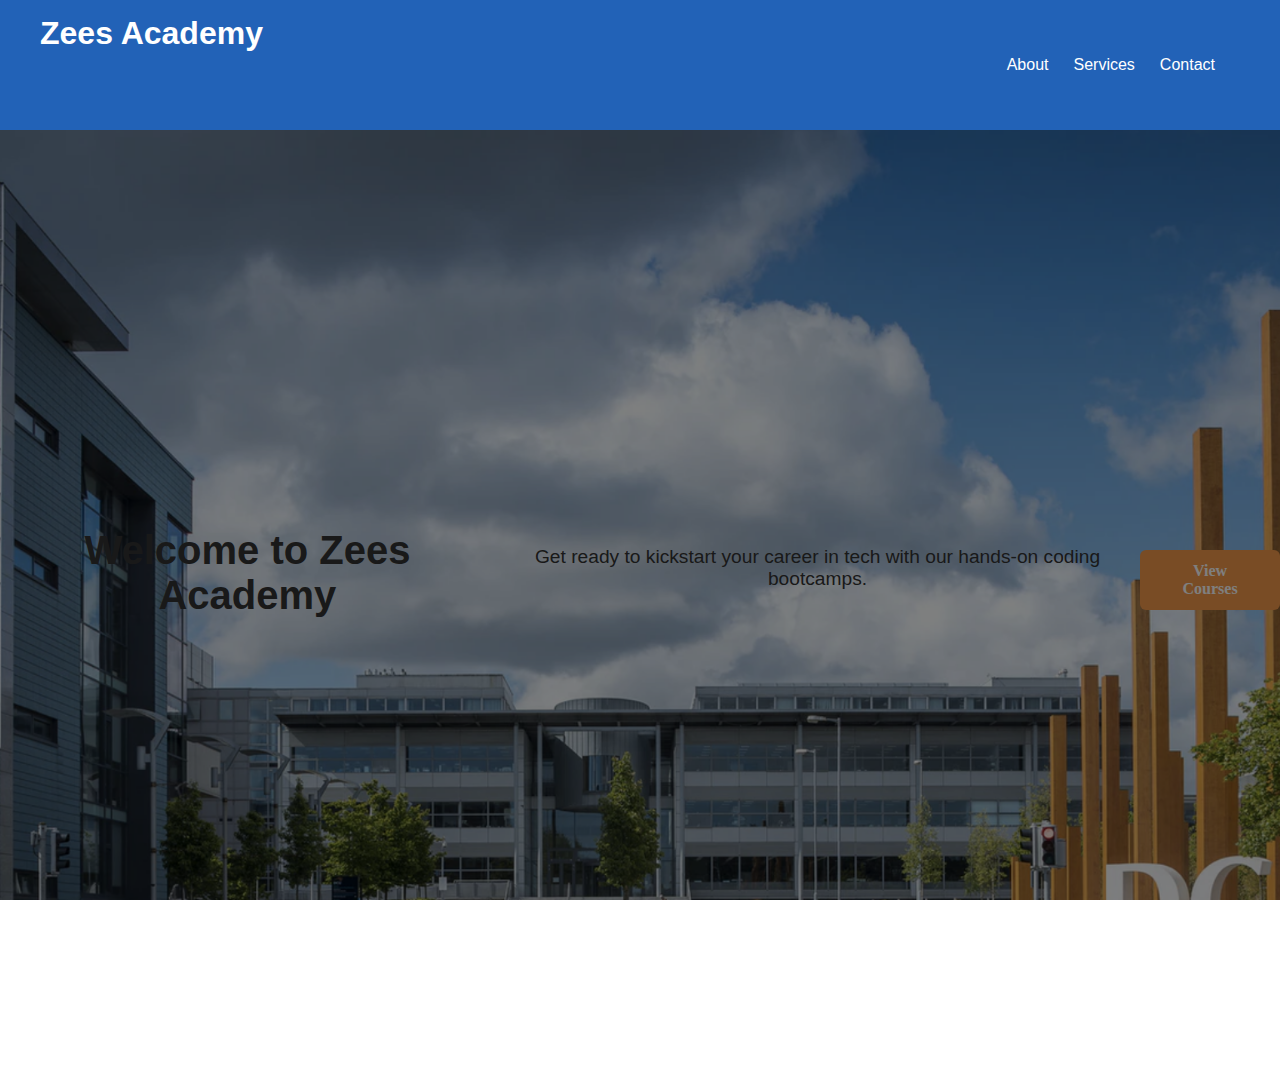
<file: index.html>
<!DOCTYPE html>
<html lang="en">

<head>
    <meta charset="UTF-8">
    <meta name="viewport" content="width=device-width, initial-scale=1.0">
    <title>Zees Academy | Home</title>
    <link rel="stylesheet" href="style.css">
</head>

<body>
    <!-- <section class="header">

    </section>
     -->
    <header>
        <nav>
            <h1 class="logo">Zees Academy</h1>
            <ul class="nav-links">
                <li><a href="pages/about.html">About</a></li>
                <li><a href="pages/services.html">Services</a></li>
                <li><a href="pages/contact.html">Contact</a></li>
                <li><a href="collections.html"></a></li>
            </ul>
        </nav>
    </header>

    <main>
        <section class="hero">
            <h2>Welcome to Zees Academy</h2>
            <p>Get ready to kickstart your career in tech with our hands-on coding bootcamps.</p>
            <a href="pages/services.html" class="btn">View Courses</a>
        </section>
    </main>

    <footer>
        <p>&copy; 2025 Zees Academy | All rights reserved</p>
    </footer>
</body>

</html>
</file>
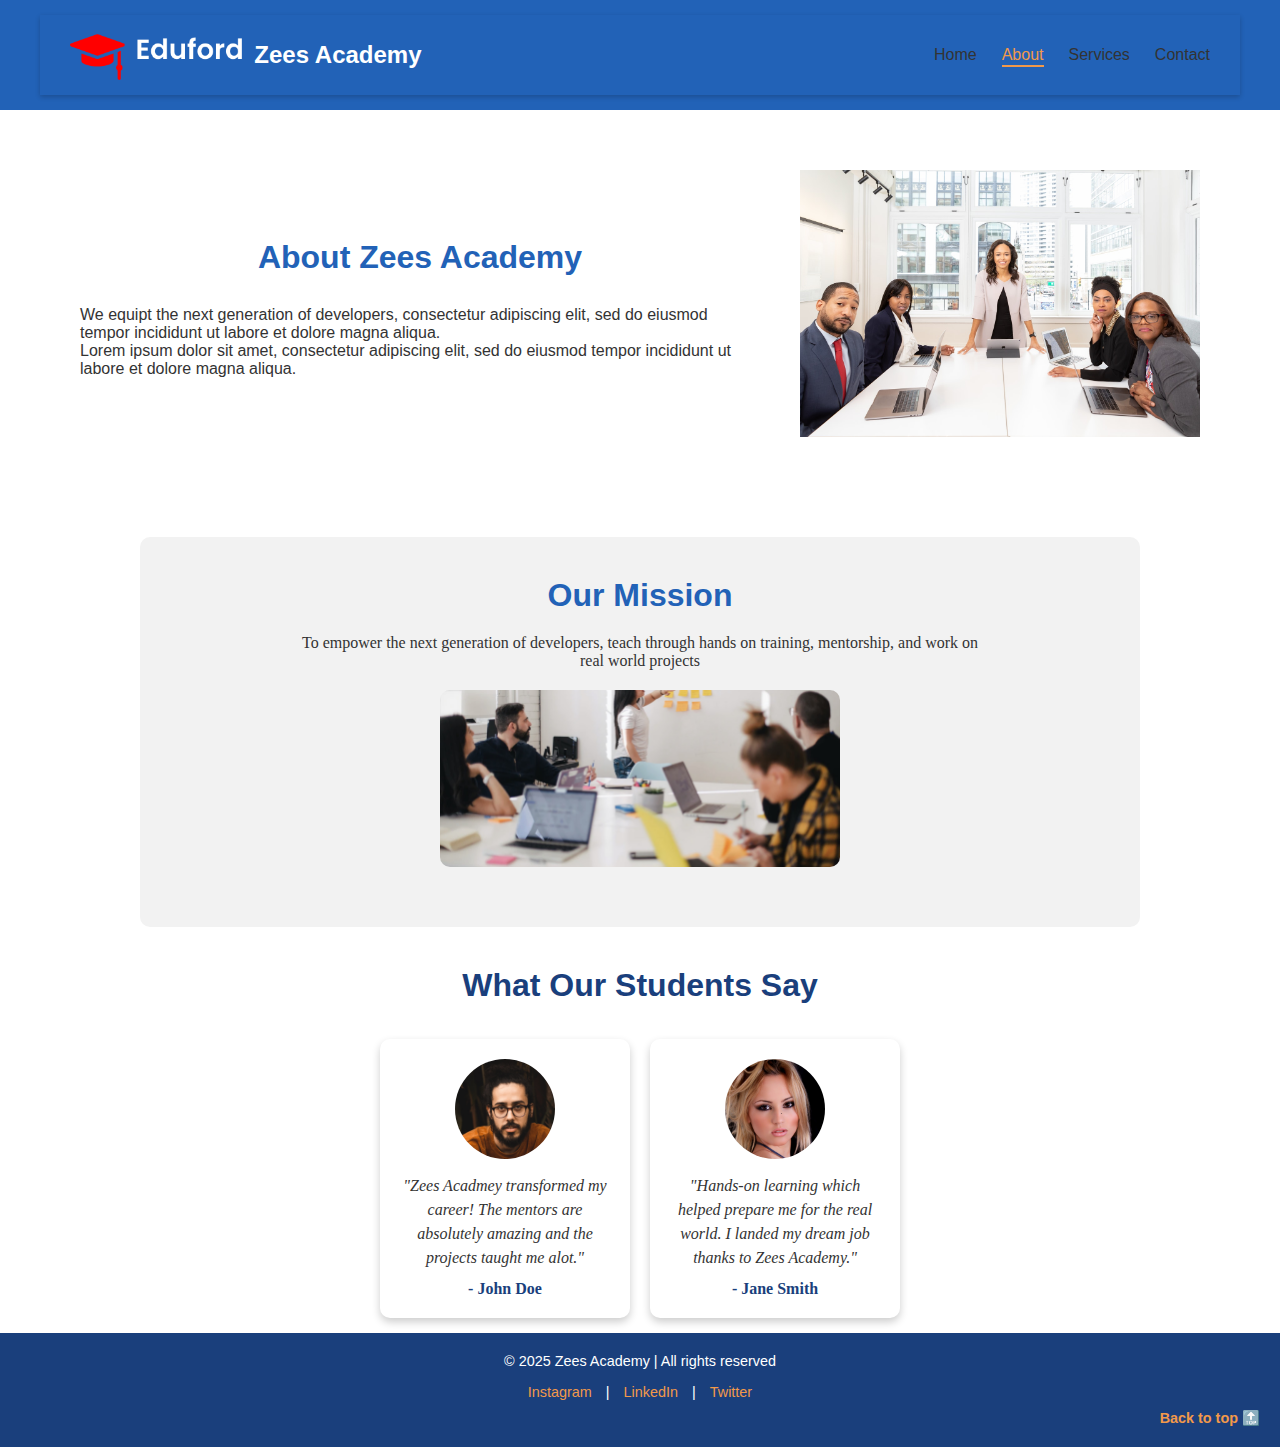
<file: about.html>
<!DOCTYPE html>
<html lang="en">

<head>
    <meta charset="UTF-8">
    <meta name="viewport" content="width=device-width, initial-scale=1.0">
    <title>About | Zees Academy</title>
    <link rel="stylesheet" href="assets/style.css">
</head>

<body id="top">
     <header>
        <nav class="navbar">
            <div class="logo-container">
                <img src="images/logo.png" alt="Zees academy logo" class="logo">
                <h1 class="logo-title">Zees Academy</h1>
            </div>
            <ul class="nav-links">
                <li><a href="index.html">Home</a></li>
                <li><a href="about.html" class="active">About</a></li>
                <li><a href="services.html">Services</a></li>
                <li><a href="contact.html">Contact</a></li>
            </ul>
        </nav>
    </header>

    <main>
        <section class="about">
            <div class="about-text">
                <h2>About Zees Academy</h2>
                <p>We equipt the next generation of developers, consectetur adipiscing elit, sed do eiusmod tempor incididunt ut labore et dolore magna aliqua.</p>
                <p>Lorem ipsum dolor sit amet, consectetur adipiscing elit, sed do eiusmod tempor incididunt ut labore et dolore magna aliqua.</p>
            </div>
            <div class="about-image">
                <img src="images/about.jpg" alt="Group of students learning at Zees Academy">
            </div>
        </section>

        <section class="mission">
            <h2>Our Mission</h2>
            <p>To empower the next generation of developers, teach through hands on training, mentorship, and work on real world projects</p>
            <img src="images/banner2.jpg" alt="students working on coding project" class="mission-image">
        </section>

        <section class="reviews">
            <h2>What Our Students Say</h2>
            <div class="review-grid">
                <div class="review-card">
                    <img src="images/user2.jpg" alt="John Doe" class="review-img">
                    <p>"Zees Acadmey transformed my career! The mentors are absolutely amazing and the projects taught me alot."</p>
                    <h4>- John Doe</h4>
                </div>
                <div class="review-card">
                    <img src="images/user1.jpg" alt="Jane Smith" class="review-img">
                    <p>"Hands-on learning which helped prepare me for the real world. I landed my dream job thanks to Zees Academy."</p>
                    <h4>- Jane Smith</h4>
                </div>
            </div>
        </section>
    </main>

       <footer>
        <div class="social-links">
        <p>&copy; 2025 Zees Academy | All rights reserved</p>
        <a href="https://instagram.com" target="_blank">Instagram</a> |
        <a href="https://linkedin.com" target="_blank">LinkedIn</a> |
        <a href="https://x.com" target="_blank">Twitter</a>
        </div>

        <div class="back-to-top">
              <a href="#top">Back to top 🔝</a>
        </div>
    </footer>
</body>
</html>
</file>
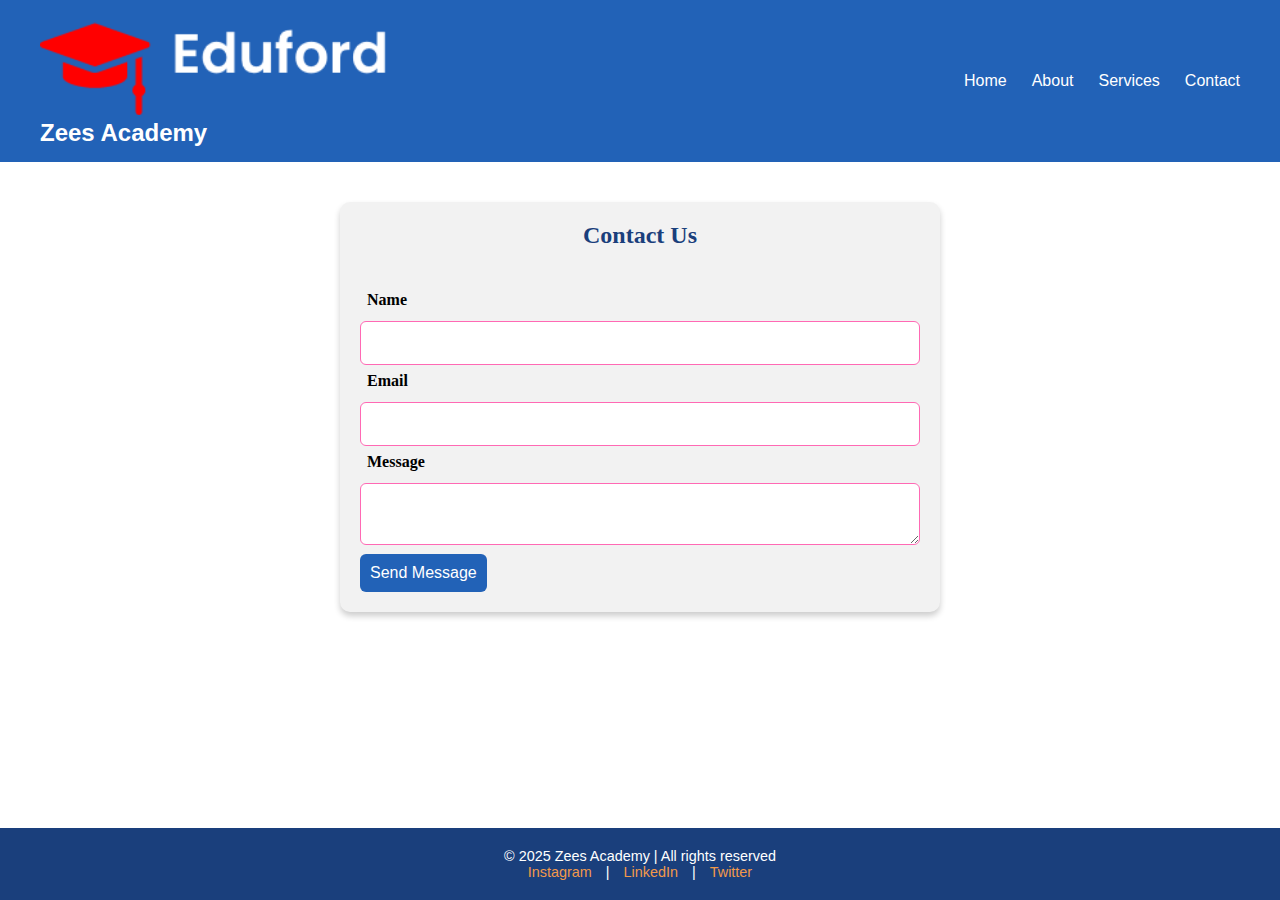
<file: contact.html>
<!DOCTYPE html>
<html lang="en">

<head>
    <meta charset="UTF-8">
    <meta name="viewport" content="width=device-width, initial-scale=1.0">
    <title>Contact | Zees Academy</title>
    <link rel="stylesheet" href="style.css">
</head>

<body>
     <header>
        <nav class="navbar">
            <div class="logo-container">
                <img src="images/logo.png" alt="Zees academy logo" class="logo">
                <h1 class="logo-title">Zees Academy</h1>
            </div>
            <ul class="nav-links">
                <li><a href="index.html">Home</a></li>
                <li><a href="about.html">About</a></li>
                <li><a href="services.html">Services</a></li>
                <li><a href="contact.html" class="active">Contact</a></li>
            </ul>
        </nav>
    </header>

    <main>
        <section class="contact-form">
            <h2>Contact Us</h2>
            <form>
                <label for="name">Name</label>
                <input type="text" id="name" name="name" required>

                <label for="email">Email</label>
                <input type="email" id="email" name="email" required>

                <label for="message">Message</label>
                <textarea id="message" name="message" required></textarea>
                <button type="submit">Send Message</button>
            </form>
            
        </section>
    </main>

      <footer>
        <div class="social-links">
        <p>&copy; 2025 Zees Academy | All rights reserved</p>
        <a href="https://instagram.com" target="_blank">Instagram</a> |
        <a href="https://linkedin.com" target="_blank">LinkedIn</a> |
        <a href="https://x.com" target="_blank">Twitter</a>
        </div>
    </footer>
</body>
</html>
</file>
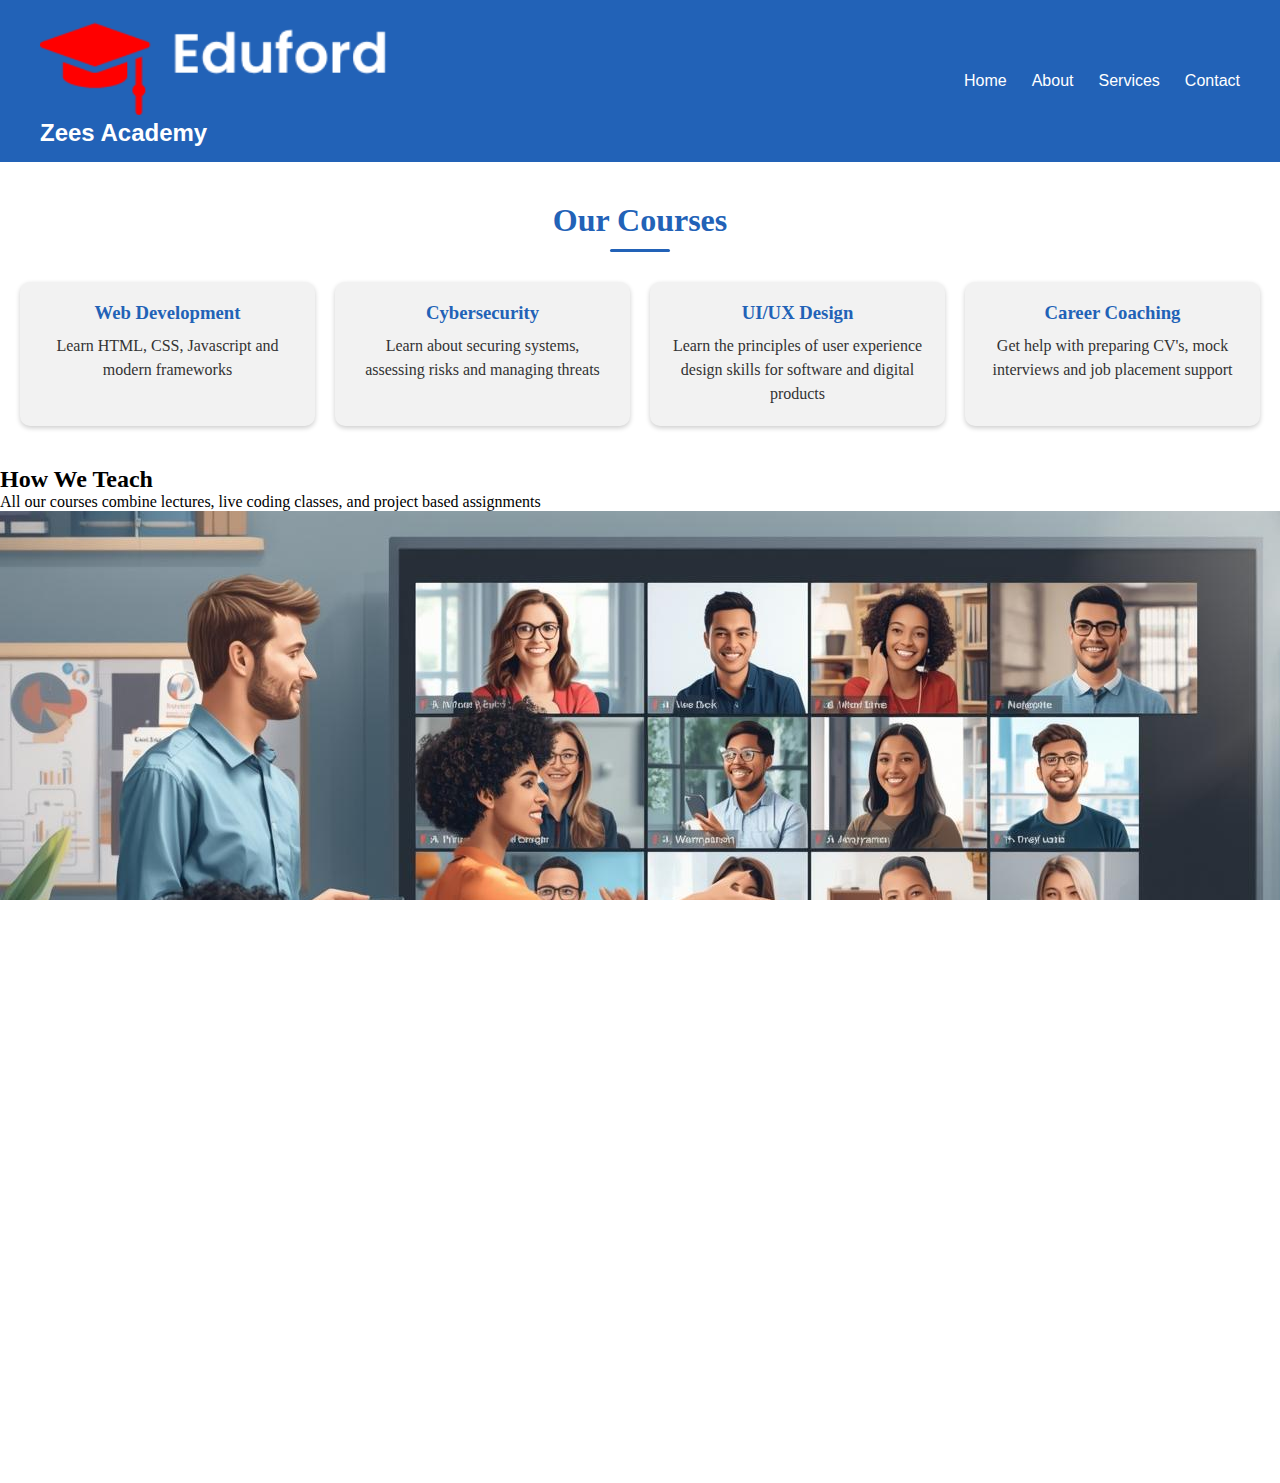
<file: services.html>
<!DOCTYPE html>
<html lang="en">
<head>
    <meta charset="UTF-8">
    <meta name="viewport" content="width=device-width, initial-scale=1.0">
    <title>Services | Zees Academy</title>
    <link rel="stylesheet" href="style.css">
</head>
<body>
    <header>
        <nav class="navbar">
            <div class="logo-container">
                <img src="images/logo.png" alt="Zees academy logo" class="logo">
                <h1 class="logo-title">Zees Academy</h1>
            </div>
            <ul class="nav-links">
                <li><a href="index.html">Home</a></li>
                <li><a href="about.html">About</a></li>
                <li><a href="services.html" class="active">Services</a></li>
                <li><a href="contact.html">Contact</a></li>
            </ul>
        </nav>
    </header>

    <main>
        <section class="services">
            <h2>Our Courses</h2>
            <div class="service-grid">
                <div class="service-card">
                    <h3>Web Development</h3>
                    <p>Learn HTML, CSS, Javascript and modern frameworks</p>
                </div>
                <div class="service-card">
                    <h3>Cybersecurity</h3>
                    <p>Learn about securing systems, assessing risks and managing threats</p>
                </div>
                <div class="service-card">
                    <h3>UI/UX Design</h3>
                    <p>Learn the principles of user experience design skills for software and digital products</p>
                </div>
                <div class="service-card">
                    <h3>Career Coaching</h3>
                    <p>Get help with preparing CV's, mock interviews and job placement support</p>
                </div>
            </div>
        </section>

        <section class="teaching-approach">
            <h2>How We Teach</h2>
            <p>All our courses combine lectures, live coding classes, and project based assignments</p>
            <img src="images/teaching.jpg" alt="Instructors teaching students online" class="teaching-approach-img">
        </section>
    </main>

      <footer>
        <div class="social-links">
        <p>&copy; 2025 Zees Academy | All rights reserved</p>
        <a href="https://instagram.com" target="_blank">Instagram</a> |
        <a href="https://linkedin.com" target="_blank">LinkedIn</a> |
        <a href="https://x.com" target="_blank">Twitter</a>
        </div>
    </footer>
</body>
</html>
</file>
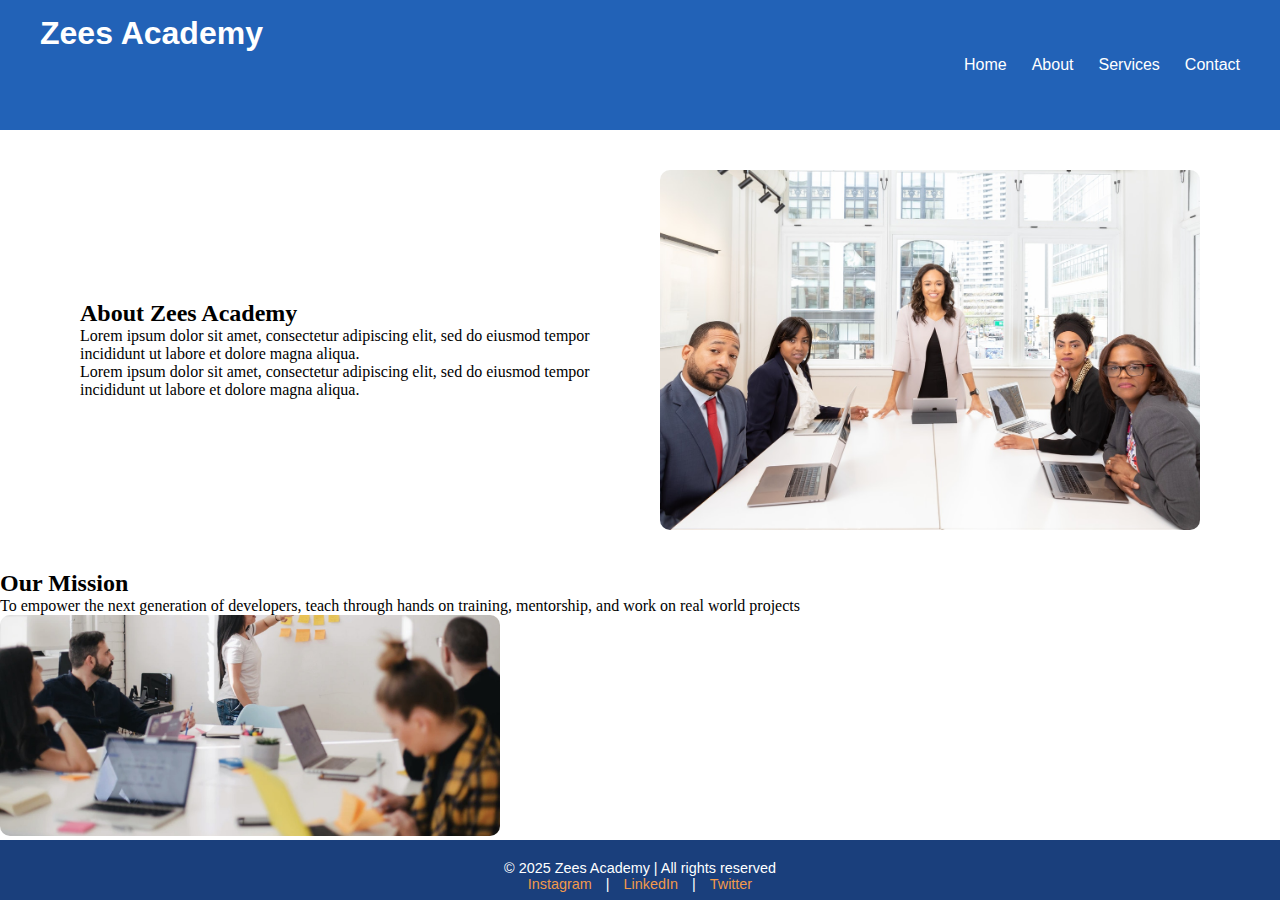
<file: pages/about.html>
<!DOCTYPE html>
<html lang="en">

<head>
    <meta charset="UTF-8">
    <meta name="viewport" content="width=device-width, initial-scale=1.0">
    <title>About | Zees Academy</title>
    <link rel="stylesheet" href="../style.css">
</head>

<body>
    <header>
        <nav>
            <h1 class="logo">Zees Academy</h1>
            <ul class="nav-links">
                <li><a href="../index.html">Home</a></li>
                <li><a href="about.html">About</a></li>
                <li><a href="services.html">Services</a></li>
                <li><a href="contact.html">Contact</a></li>
            </ul>
        </nav>
    </header>

    <main>
        <section class="about">
            <div class="about-text">
                <h2>About Zees Academy</h2>
                <p>Lorem ipsum dolor sit amet, consectetur adipiscing elit, sed do eiusmod tempor incididunt ut labore et dolore magna aliqua.</p>
                <p>Lorem ipsum dolor sit amet, consectetur adipiscing elit, sed do eiusmod tempor incididunt ut labore et dolore magna aliqua.</p>
            </div>
            <div class="about-image">
                <img src="../images/about.jpg" alt="Students learning together at Zees Academy" class="about-image">
            </div>
        </section>

        <section>
            <h2>Our Mission</h2>
            <p>To empower the next generation of developers, teach through hands on training, mentorship, and work on real world projects</p>
            <img src="../images/banner2.jpg" alt="students working on coding project" class="mission-image">
        </section>
    </main>

       <footer>
        <div class="social-links">
        <p>&copy; 2025 Zees Academy | All rights reserved</p>
        <a href="https://instagram.com" target="_blank">Instagram</a> |
        <a href="https://linkedin.com" target="_blank">LinkedIn</a> |
        <a href="https://x.com" target="_blank">Twitter</a>
        </div>
    </footer>
</body>

</html>
</file>
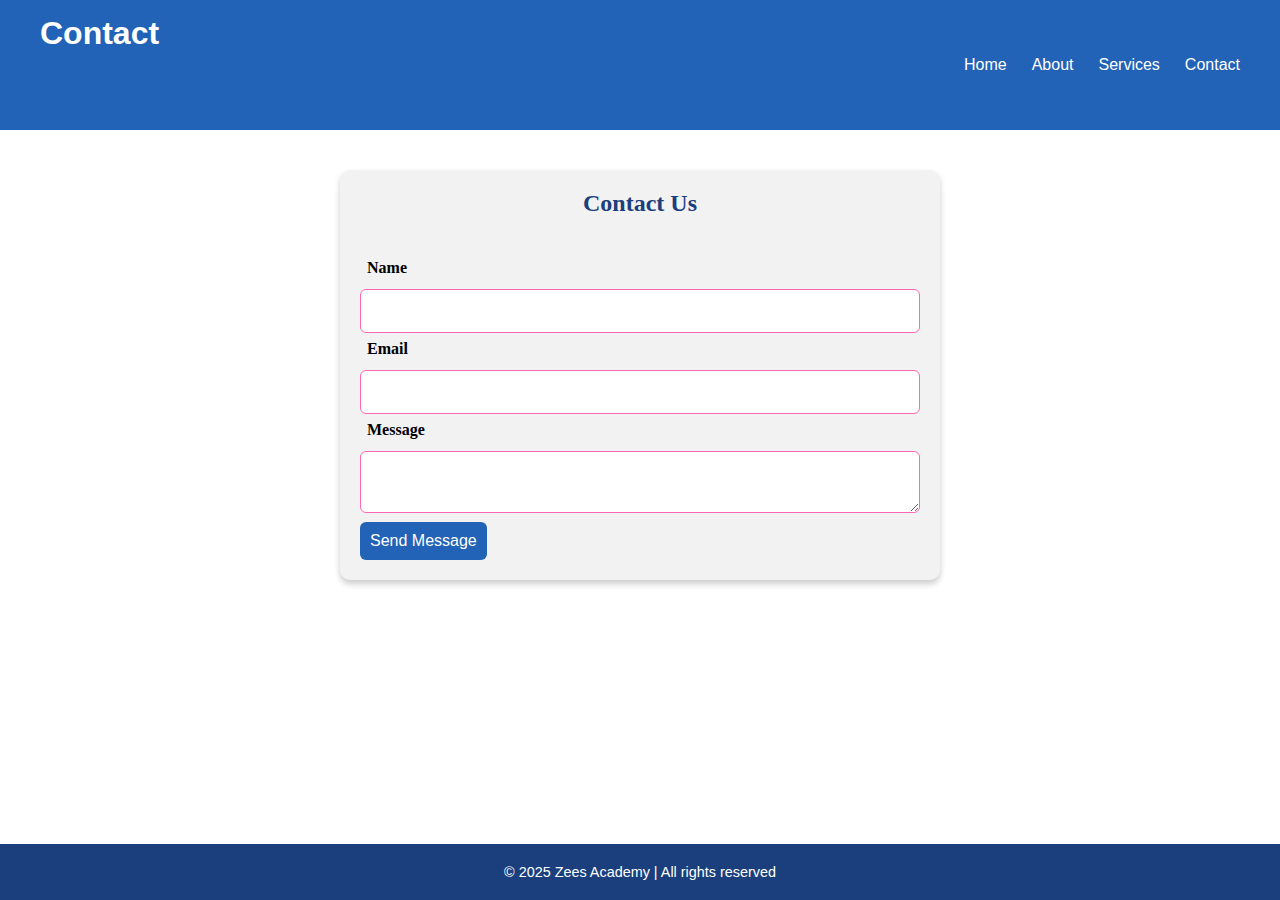
<file: pages/contact.html>
<!DOCTYPE html>
<html lang="en">

<head>
    <meta charset="UTF-8">
    <meta name="viewport" content="width=device-width, initial-scale=1.0">
    <title>Luxury Perfumes | Contact</title>
    <link rel="stylesheet" href="../style.css">
</head>

<body>
    <header>
        <nav>
            <h1 class="logo">Contact</h1>
            <ul class="nav-links">
                <li><a href="../index.html">Home</a></li>
                <li><a href="about.html">About</a></li>
                <li><a href="services.html">Services</a></li>
                <li><a href="contact.html">Contact</a></li>
            </ul>
        </nav>
    </header>

    <main>
        <section class="contact-form">
            <h2>Contact Us</h2>
            <form>
                <label for="name">Name</label>
                <input type="text" id="name" name="name" required>

                <label for="email">Email</label>
                <input type="email" id="email" name="email" required>

                <label for="message">Message</label>
                <textarea id="message" name="message" required></textarea>
                <button type="submit">Send Message</button>
            </form>
            
        </section>
    </main>

    <footer>
        <p>&copy; 2025 Zees Academy | All rights reserved</p>
    </footer>
</body>

</html>
</file>
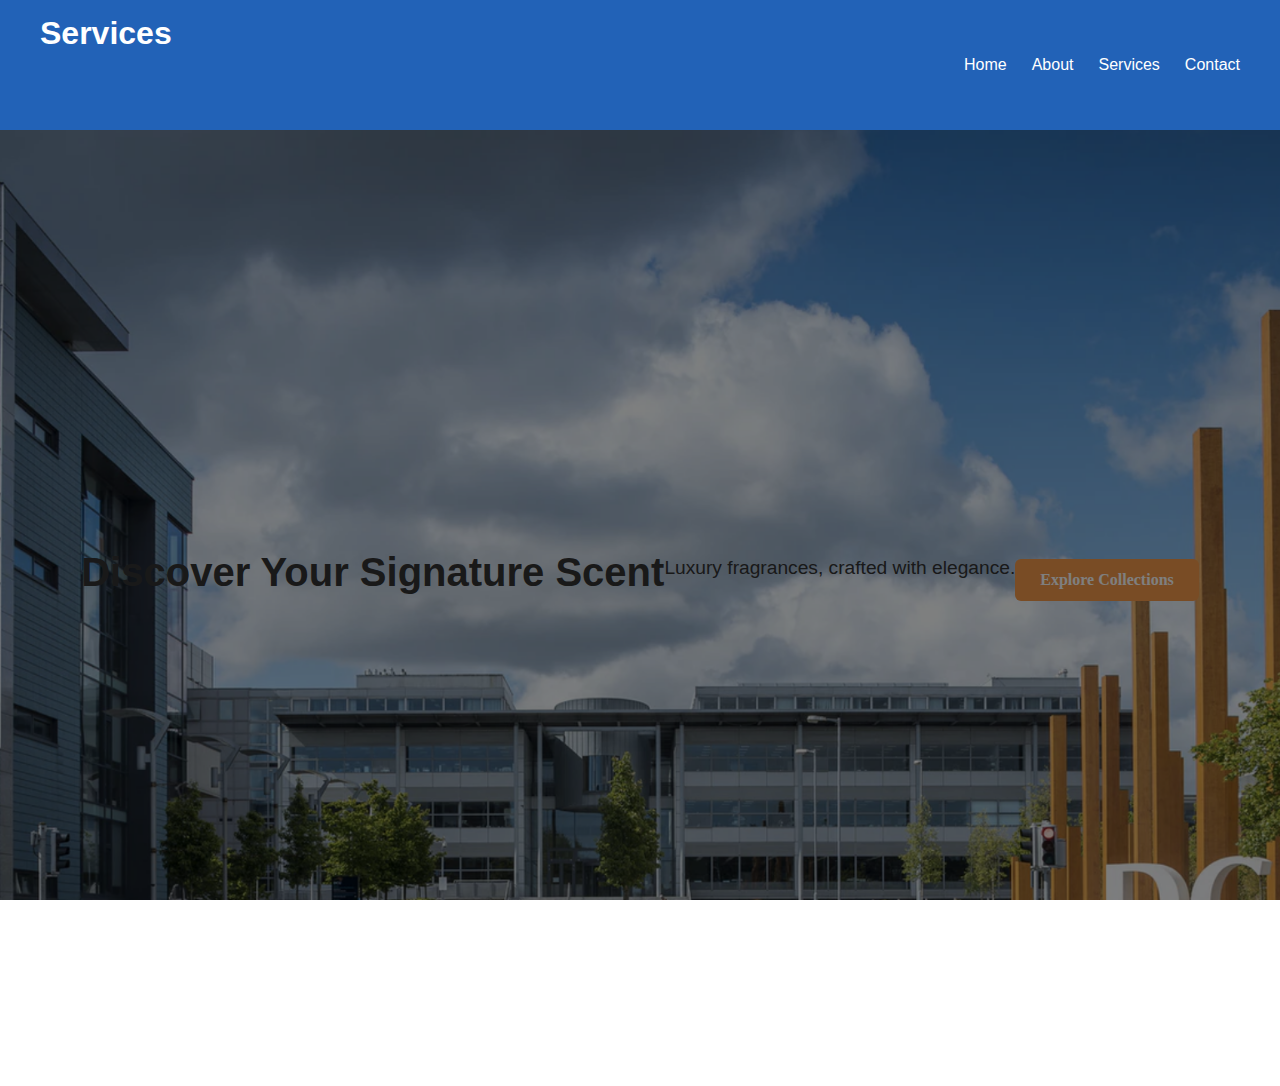
<file: pages/services.html>
<!DOCTYPE html>
<html lang="en">

<head>
    <meta charset="UTF-8">
    <meta name="viewport" content="width=device-width, initial-scale=1.0">
    <title>Luxury Perfumes | Services</title>
    <link rel="stylesheet" type="text/css" href="../style.css">
</head>

<body>
    <header>
        <nav>
            <h1 class="logo">Services</h1>
            <ul class="nav-links">
                <li><a href="../index.html">Home</a></li>
                <li><a href="about.html">About</a></li>
                <li><a href="services.html">Services</a></li>
                <li><a href="contact.html">Contact</a></li>
            </ul>
        </nav>
    </header>

    <main>
        <section class="hero">
            <h2>Discover Your Signature Scent</h2>
            <p>Luxury fragrances, crafted with elegance.</p>
            <a href="collections.html" class="btn">Explore Collections</a>
        </section>
    </main>

    <footer>
        <p>&copy; 2025 Luxury Perfumes | All rights reserved</p>
    </footer>
</body>

</html>
</file>
<file: style.css>
:root {
  --primary-color: #2262b7;
  --primary-dark: #1a3f7c;
  --accent-color: #F2994A;
  --accent-light: #FBD7A0;
  --light-bg: #F2F2F2;
  --white: #FFFFFF;
  --text-color: #333333;
}
* {
  margin: 0;
  padding: 0;
  box-sizing: border-box;
}

html, body {
  width: 100%;
  overflow-x: hidden; 
  height: 100%;
  display: flex;
  flex-direction: column;
}

main {
    flex: 1;
}

header {
    background: var(--primary-color);
    color: white;
    padding: 15px 20px;
}

nav {
    display: flex;
    justify-content: space-between;
    align-items: center;
    /*  display: flex;*/
    max-width: 1200px;
    margin: 0 auto;
    font-family: Arial, Helvetica, sans-serif;
}

.logo {
    height: 100px;
    width: auto;
}

.logo-title {
    font-size: 1.5rem;
    color: var(--white);
    font-weight: bold;
    font-family: Arial, Helvetica, sans-serif;
}

.nav-links {
    list-style: none;
    display: flex;
    gap: 25px;
}

.nav-links li a {
    text-decoration: none;
    color: var(--white);
    font-weight: 500;
    transition: color 0.3s;
}

.nav-links li a:hover {
    color: var(--accent-color);
}

footer {
    background: var(--primary-dark);
    color: var(--white);
    text-align: center;
    padding: 20px;
    font-size: 0.9rem;
    font-family: Arial, Helvetica, sans-serif;
    margin-top: auto;
}

footer .social-links a {
    color: var(--accent-color);
    margin: 0 10px;
    text-decoration: none;
    transition: color 0.3s ease;
}

footer .social-links a:hover {
    color: var(--white);
}

.why-choose {
    padding: 40px 20px;
    text-align: center;
    background: var(--light-bg);
}

.why-choose h2 {
    color: var(--primary-color);
    margin-bottom: 30px;
}

.why-grid {
    display: grid;
    grid-template-columns: repeat(auto-fit, minmax(250px, 1fr));
    gap: 20px;
    max-width: 1000px;
    margin: 0 auto;
}

.why-card {
    background: var(--white);
    padding: 20px;
    border-radius: 10px;
    box-shadow: 0 2px 5px rgba(0,0,0,0.2);
}

.why-card:hover {
    transform: translateY(-3px);
    color: var(--text-color);
    background: var(--accent-light);
}

.why-card h3 {
    color: var(--primary-dark);
    margin-bottom: 10px;
}


.btn {
    display: inline-block;
    padding: 12px 25px;
    background: var(--accent-color);
    color: var(--white);
    border: none;
    border-radius: 6px;
    text-decoration: none;
    font-weight: bold;
    transition: background 0.3s ease, transform 0.2s ease;
}

.btn:hover {
    background: var(--accent-light);
    color: var(--text-color);
    transform: translateY(-3px); /*lift effect*/
}

/* About section */
.about {
  display: flex;
  align-items: center;
  justify-content: space-between;
  gap: 40px;
  padding: 40px;
  flex-wrap: wrap;      
  max-width: 1200px;     
  margin: 0 auto;        
}

.about-text {
  flex: 1;
  min-width: 250px;
}

.about-image {
  flex: 1;
  width: 100%;           
  height: auto;         
  border-radius: 10px;
  display: block;       
  max-width: 100%;       
}

/* Services section */
.services {
  padding: 40px 20px;
  text-align: center;
  background: white;       
}

.services h2 {
  font-size: 2rem;
  color: var(--primary-color);
  margin-bottom: 30px;
  position: relative;
}

.services h2::after {
  content: "";
  display: block;
  width: 60px;
  height: 3px;
  background: var(--primary-color);
  margin: 10px auto 0;
  border-radius: 2px;
}

.service-grid {
  display: grid;
  grid-template-columns: repeat(auto-fit, minmax(250px, 1fr)); 
  gap: 20px; 
}

.service-card {
  background: var(--light-bg);
  padding: 20px;
  border-radius: 10px;
  box-shadow: 0 2px 5px rgba(0,0,0,0.2);
  transition: all 0.3s ease;
}

.service-card h3 {
  color: var(--primary-color);
  margin-bottom: 10px;
}

.service-card p {
  color: var(--text-color);
  line-height: 1.5;
}

.service-card:hover {
  background: var(--accent-light);
  /* come back to this... */
  transform: translateY(-5px); 
  cursor: pointer;     
}

/* Contact section */
.contact-form {
    max-width: 600px;
    margin: 40px auto;
    padding: 20px;
    background: var(--light-bg);
    border-radius: 10px;
    box-shadow: 0 4px 6px rgba(0,0,0,0.2);
    display: flex;
    flex-direction: column;
    gap: 15px;
}

.contact-form h2 {
    text-align: center;
    margin-bottom: 20px;
    color: var(--primary-dark)
}

.contact-form label {
    font-weight: bold;
    margin-bottom: 5px;
    display: block;
    padding: 7px;
}

.contact-form input,
.contact-form textarea{
    width: 100%;
    padding: 12px;
    border: 1px solid hotpink;
    border-radius: 6px;
    font-size: 1rem;
    font-family: inherit;
    resize: vertical;
}

.contact-form button {
    padding: 10px;
    margin-top: 5px;
    background: var(--primary-color);
    color: white;
    border: none;
    border-radius: 6px;
    font-size: 1rem;
    cursor: pointer;
    transition: background 0.3s ease;
}

.contact-form button:hover {
    background: var(--primary-color-dark, hotpink);
}

.hero {
    position: relative;
    background: url("../images/banner.png") center/cover no-repeat;
    min-height: 100vh;
    background-size: cover;
    display: flex;
    justify-content: center;
    align-items: center;
    text-align: center;
    color: var(--text-color);
}
.hero::after {
    content: "";
    position: absolute;
    top: 0;
    left: 0;
    width: 100%;
    height: 100%;
    background: rgba(0,0,0,0.5);
}

.hero-overlay {
    position: relative;
    max-width: 800px;
    /* z-index: 1; */
    padding: 20px;
}

.hero h2 {
    font-size: 2.5rem;
    margin-bottom: 15px;
    font-family:'Segoe UI', Tahoma, Geneva, Verdana, sans-serif;
}

.hero p {
    font-size: 1.2rem;
    margin-bottom: 25px;
    font-family: Arial, Helvetica, sans-serif;
}

.mission {
    text-align: center;
    background: var(--light-bg);
    padding: 40px 20px;
    border-radius: 10px;
    margin: 40px auto;
    max-width: 1000px;
}

.mission h2 {
    color: var(--primary-color);
    margin-bottom: 20px;
}

.mission p {
    color: var(--text-color);
    max-width: 700px;
    margin: 0 auto 20px;
}

.mission-image {
    width: 100%;
    max-width: 500px;
    border-radius: 10px;
}

/* Mobile */
@media (max-width: 768px) {
   nav {
    flex-direction: column;
    gap: 15px;
 }

  .nav-links{
    justify-content: flex-end;
    gap: 15px;
    flex-wrap: wrap;
  }

  .about {
    flex-direction: column; 
    text-align: center;
    padding: 20px;
  }

  .about-image {
    margin-top: 20px;
  }

   .services {
    padding: 20px 10px;
  }

   .services h2 {
    font-size: 1.5rem;
  }
}

@media (max-width: 600px) {
    .contact-form {
        margin: 20px;
        padding: 15px;
    }
}
</file>
<file: assets/style.css>
:root {
  --primary-color: #2262b7;
  --primary-dark: #1a3f7c;
  --accent-color: #F2994A;
  --accent-light: #FBD7A0;
  --light-bg: #F2F2F2;
  --white: #FFFFFF;
  --text-color: #333333;
}
* {
  margin: 0;
  padding: 0;
  box-sizing: border-box;
}

html {
      scroll-behavior: smooth;
} 

img {
    max-width: 100%;
    height: auto;
    display: block;
    object-fit: contain;
}

body {
  width: 100%;
  overflow-x: hidden;
  min-height: 100vh;
  display: flex;
  flex-direction: column;
  margin: 0; 
  padding: 0; 
}

main {
    flex: 1;
}

header {
    background: var(--primary-color);
    color: white;
    padding: 15px 20px;
}

.navbar {
    display: flex;
    justify-content: space-between;
    align-items: center;
    padding: 15px 30px;
    background: var(--primary-color);
    box-shadow: 0 2px 5px rgba(0,0,0,0.2);
    max-width: 1200px;
    margin: 0 auto;
    font-family: Arial, Helvetica, sans-serif;
}

h2 {
    font-family:Arial, Helvetica, sans-serif;
    font-size: 2rem;
    color: var(--primary-dark);
    text-align: center;
    margin-bottom: 20px;
}

.logo {
    height: 50px;
    width: auto;
}

.logo-container {
    display: flex;
    align-items: center;
    gap: 10px;
}

.logo-title {
    font-size: 1.5rem;
    color: var(--white);
    margin: 0;
    font-weight: bold;
    font-family: Arial, Helvetica, sans-serif;
}

.nav-links {
    list-style: none;
    display: flex;
    gap: 25px;
    margin: 0;
    padding: 0;
}

.nav-links a {
    text-decoration: none;
    /* color: var(--white); */
    font-weight: bold;
    transition: color 0.3s ease;

}

.nav-links a.active {
    color: var(--accent-color);
    border-bottom: 2px solid var(--accent-color);
    padding-bottom: 2px;
}

.nav-links li a {
    text-decoration: none;
    color: var(--text-color);
    font-weight: 500;
    transition: color 0.3s ease;
}

.nav-links li a:hover {
    color: var(--accent-color);
}

footer {
    background: var(--primary-dark);
    color: var(--white);
    text-align: center;
    padding: 20px;
    font-size: 0.9rem;
    font-family: Arial, Helvetica, sans-serif;
}

footer p {
    margin-bottom: 15px;
}

footer .social-links a {
    color: var(--accent-color);
    margin: 0 10px;
    text-decoration: none;
    transition: color 0.3s ease;
}

footer .social-links a:hover {
    color: pink;
}

.back-to-top {
    text-align: right;
    margin-top: 10px;
}

.back-to-top a{
    color: var(--accent-color);
    text-decoration: none;
    font-weight: bold;
    transition: color 0.3s ease;
}

.back-to-top a:hover {
    color: var(--white);
}

.why-choose {
    padding: 40px 20px;
    text-align: center;
    background: var(--light-bg);
}

.why-choose h2 {
    color: var(--primary-color);
    margin-bottom: 30px;
}

.why-grid {
    display: grid;
    grid-template-columns: repeat(auto-fit, minmax(250px, 1fr));
    gap: 20px;
    max-width: 1000px;
    margin: 0 auto;
}

.why-card {
    background: var(--white);
    padding: 20px;
    border-radius: 10px;
    box-shadow: 0 2px 5px rgba(0,0,0,0.2);
}

.why-card:hover {
    transform: translateY(-3px);
    color: var(--text-color);
    background: var(--accent-light);
}

.why-card h3 {
    color: var(--primary-dark);
    margin-bottom: 10px;
}


.btn {
    display: inline-block;
    padding: 12px 25px;
    background: var(--accent-color);
    color: var(--white);
    border: none;
    border-radius: 6px;
    text-decoration: none;
    font-weight: bold;
    transition: background 0.3s ease, transform 0.2s ease;
}

.btn:hover {
    background: var(--accent-light);
    color: var(--text-color);
    transform: translateY(-3px);
}

/* About section */
.about {
  display: flex;
  align-items: center;
  justify-content: space-between;
  gap: 40px;
  padding: 40px;
  flex-wrap: wrap;      
  max-width: 1200px;     
  margin: 0 auto;        
}

.about-text {
  flex: 1;
  min-width: 250px;
  color: var(--primary-color)
}

.about-image {
  flex: 1;
  display: flex;
  justify-content: center;
  align-items: center;
  min-width: 250px;
  max-width: 400px;  
  margin: 20px auto;                   
}

/* Services section */
.services {
  padding: 40px 20px;
  text-align: center;
  background: white;       
}

.services h2 {
  font-size: 2rem;
  color: var(--primary-color);
  margin-bottom: 30px;
  position: relative;
}

.services h2::after {
  content: "";
  display: block;
  width: 60px;
  height: 3px;
  background: var(--primary-color);
  margin: 10px auto 0;
  border-radius: 2px;
}

.service-grid {
  display: grid;
  grid-template-columns: repeat(auto-fit, minmax(250px, 1fr)); 
  gap: 20px; 
}

.service-card {
  background: var(--light-bg);
  padding: 20px;
  border-radius: 10px;
  box-shadow: 0 2px 5px rgba(0,0,0,0.2);
  transition: all 0.3s ease;
}

.service-card h3 {
  color: var(--primary-color);
  margin-bottom: 10px;
}

.service-card p {
  color: var(--text-color);
  line-height: 1.5;
}

.service-card:hover {
  background: var(--accent-light);
  transform: translateY(-5px); 
  cursor: pointer;     
}

/* Contact section */
.contact-form {
    max-width: 600px;
    margin: 40px auto;
    padding: 20px;
    background: var(--light-bg);
    border-radius: 10px;
    box-shadow: 0 4px 6px rgba(0,0,0,0.2);
    display: flex;
    flex-direction: column;
    gap: 15px;
}

.contact-form h2 {
    text-align: center;
    margin-bottom: 20px;
    color: var(--primary-dark)
}

.contact-form label {
    font-weight: bold;
    margin-bottom: 5px;
    display: block;
    padding: 7px;
}

.contact-form input,
.contact-form textarea{
    width: 100%;
    padding: 12px;
    border: 1px solid hotpink;
    border-radius: 6px;
    font-size: 1rem;
    font-family: inherit;
    resize: vertical;
}

.contact-form button {
    padding: 10px;
    margin-top: 5px;
    background: var(--primary-color);
    color: white;
    border: none;
    border-radius: 6px;
    font-size: 1rem;
    cursor: pointer;
    transition: background 0.3s ease;
}

.contact-form button:hover {
    background: var(--primary-color-dark, hotpink);
}

.hero {
    position: relative;
    background: url("../images/banner.png") center/cover no-repeat;
    min-height: 100vh;
    background-size: cover;
    display: flex;
    justify-content: center;
    align-items: center;
    text-align: center;
    color: var(--text-color);
}
.hero::after {
    content: "";
    position: absolute;
    top: 0;
    left: 0;
    width: 100%;
    height: 100%;
    background: rgba(0,0,0,0.5);
    z-index: 1;
}

.hero-content {
    position: relative;
    max-width: 800px;
    padding: 20px;
    z-index: 2;
}

.hero h2 {
    font-size: 2.5rem;
    margin-bottom: 15px;
    font-family:'Segoe UI', Tahoma, Geneva, Verdana, sans-serif;
}

.hero p {
    font-size: 1.2rem;
    margin-bottom: 25px;
    font-family: Arial, Helvetica, sans-serif;
}

.mission {
    text-align: center;
    background: var(--light-bg);
    padding: 40px 20px;
    border-radius: 10px;
    margin: 40px auto;
    max-width: 1000px;
}

.mission h2 {
    color: var(--primary-color);
    margin-bottom: 20px;
    font-family: Arial, Helvetica, sans-serif;
}

.mission p {
    color: var(--text-color);
    max-width: 700px;
    margin: 0 auto 20px;
}

.mission-image {
    width: 100%;
    max-width: 400px;
    height: auto;
    padding-bottom: 0;
    object-fit: cover;
    border-radius: 10px;
    display: block;
    margin: 20px auto;
}

.teaching-approach {
    text-align: center;
    background: var(--light-bg);
    padding: 40px 20px;
    border-radius: 10px;
    margin: 40px auto;
    max-width: 1000px;
}

.teaching-approach h2 {
    color: var(--primary-color);
    margin-bottom: 20px;
    font-family: Arial, Helvetica, sans-serif;
}

.teaching p {
    color: var(--text-color);
    max-width: 700px;
    margin: 0 auto 20px;
}

.teaching-approach-img {
    display: block;
    margin: 20px auto;
    width: 100%;
    max-width: 500px;
    height: auto;
    object-fit: cover;
    border-radius: 10px;
}

.about-text h2 {
    font-family: Arial, Helvetica, sans-serif;
    text-align: center;
    padding: 10px;
    color: var(--primary-color);
    margin-bottom: 20px;

}

.about-text p {
    font-family: Arial, Helvetica, sans-serif;
    text-align:left;
    color: var(--text-color);
}

.review-grid {
    padding: 15px;
    display: flex;
    flex-wrap: wrap;
    justify-content: center;
    gap: 20px
}

.reviews h2 {
    font-family: Arial, Helvetica, sans-serif;
    text-align: center;

}

.review-card {
    background: var(--white);
    padding: 20px;
    border-radius: 10px;
    max-width: 250px;
    box-shadow: 0 4px 8px rgba(0,0,0,0.2);
    text-align: center;
    transition: transform 0.3s ease, box-shadow 0.3s ease;
    display: flex;
    flex-direction: column;
    align-items: center;
}

.review-card:hover {
    transform: translateY(-5px);
    box-shadow: 0 8px 16px rgba(0,0,0,0.5);
    background: var(--accent-light);
}

.review-card .review-img {
    width: 100px;
    height: 100px;
    object-fit: cover;
    border-radius: 50%;
    margin-bottom: 15px;
}

.review-card p {
    font-style: italic;
    color: var(--text-color);
    margin-bottom: 10px;
    line-height: 1.5;
}

.review-card h4 {
    font-weight: bold;
    color: var(--primary-dark);
    margin-top: 0;
}

/* Mobile */
@media (max-width: 768px) {
   nav {
    flex-direction: column;
    gap: 15px;
 }

  .nav-links{
    justify-content: flex-end;
    gap: 15px;
    flex-wrap: wrap;
  }

  .about {
    flex-direction: column; 
    text-align: center;
    padding: 20px;
  }

  .about-image img{
    width: 100%;
    height: auto;
    max-height: 400px;
    display: block;
    object-fit: cover;
    border-radius: 15%;
    margin: 0 auto;
  }

  .about-image,
  .mission-image {
    width: 90%;
    padding-bottom: 0%;
    height: auto;
    max-width: 350px;
    object-fit: cover;
    border-radius: 10px;
    display: block;
    margin: 20px auto;
  }

  .about-image img,
  .teaching-approach-img,
  .hero-content img {
    max-width: 100%;
    height: auto;
    object-fit: contain;
  }

   .services {
    padding: 20px 10px;
  }

   .services h2 {
    font-size: 1.5rem;
  }

  footer {
    flex-direction: column;
    text-align: center;
    gap: 10px;
  }

  .back-to-top {
    order: 2;
  }

  .nav-links {
    flex-direction: column;
    gap: 15px;
    text-align: center;
  }
}

@media (max-width: 600px) {
    .contact-form {
        margin: 20px;
        padding: 15px;
    }
}
</file>
